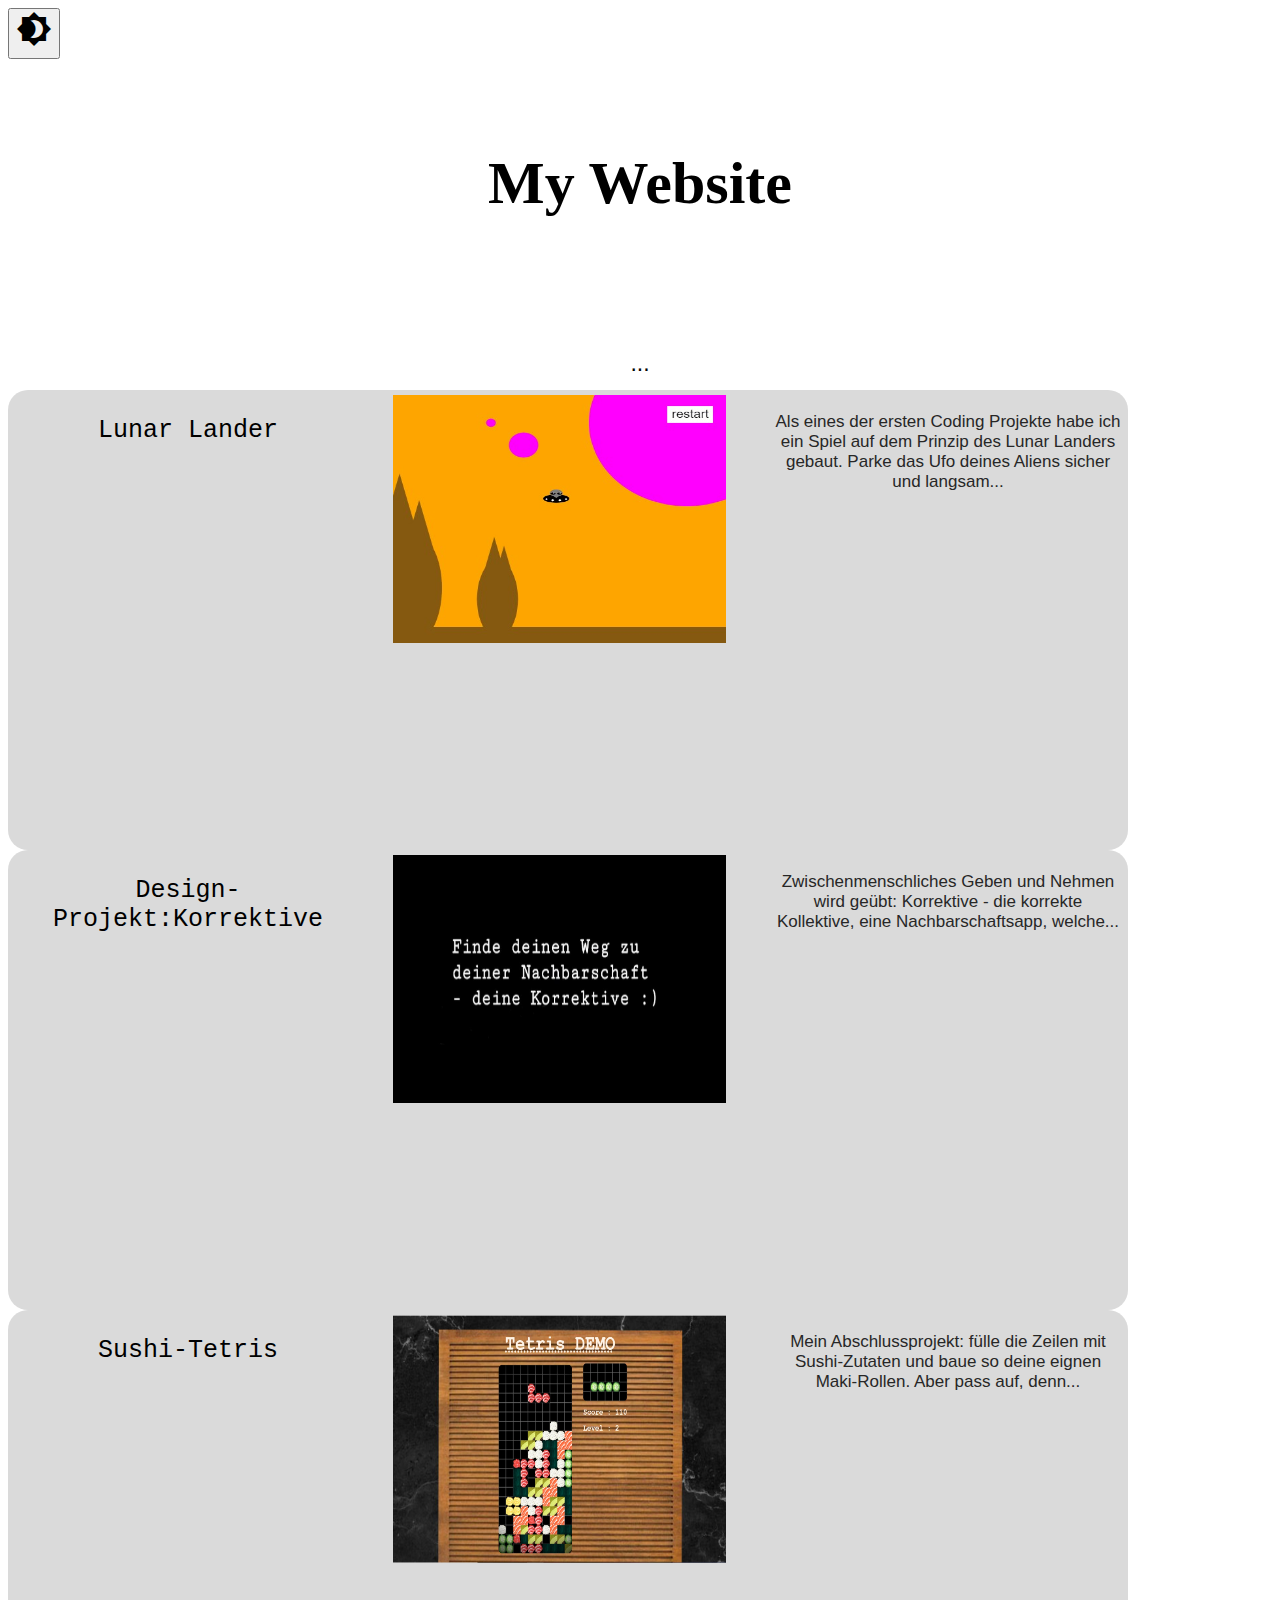
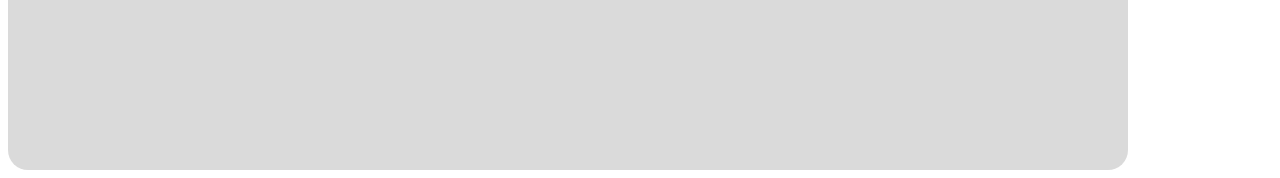
<file: index.html>
<!DOCTYPE html>
<html>

<head>
  <title>Version 2: My Website</title>
  <meta name="viewport" content="width=device-width, initial-scale=1">
  <link href="style.css" rel="stylesheet">
  <link rel="stylesheet" href="https://fonts.googleapis.com/icon?family=Material+Icons">
</head>

<body>
  <a href="index_darkmode.html"> <button class="icon" style="font-size:36px"><i class="material-icons"
        style="font-size: 36px;">brightness_4</i></button></a>


  <h3 class="header">My Website</h3>

  <button type="button" class="collapsible">...</button>
  <div class="content">
    <img class="image" style="width:20%; height: 20%; box-shadow: 0px 8px 16px 0px rgba(0,0,0,0.2);"
      src="leMe.jpg"></img>
    <p style="text-align: left; font-family: 'Segoe UI', Tahoma, Geneva, Verdana, sans-serif;">Heyo, I bims, die Jules
    </p>
  </div>

  <div class="row">
    <div class="column">
      <h2>Lunar Lander</h2>
      <img style="width: 95%; height: 55%;" src="gameplay.jpg"></img>
      <p><a href="lunarLander.html">Als eines der ersten Coding Projekte habe ich ein Spiel auf dem Prinzip des Lunar
          Landers gebaut. Parke das Ufo deines Aliens sicher und langsam...</a></p>
    </div>
    <div class="column">
      <h2>Design-Projekt:Korrektive</h2>
      <img style="width: 95%; height: 55%;" src="Korrektive.JPG"></img>
      <p><a href="projekt2.html">Zwischenmenschliches Geben und Nehmen wird geübt: Korrektive - die korrekte Kollektive,
          eine Nachbarschaftsapp, welche...</a></p>
    </div>
    <div class="column">
      <h2>Sushi-Tetris</h2>
      <img style="width: 95%; height: 55%;" src="tetrisDemo.jpg"></img>
      <p><a href="projekt3.html">Mein Abschlussprojekt: fülle die Zeilen mit Sushi-Zutaten und baue so deine eignen
          Maki-Rollen. Aber pass auf, denn...</a></p>
    </div>
  </div>

  <script>
    var coll = document.getElementsByClassName("collapsible");
    var i;

    for (i = 0; i < coll.length; i++) {
      coll[i].addEventListener("click", function () {
        this.classList.toggle("active");
        var content = this.nextElementSibling;
        if (content.style.display === "block") {
          content.style.display = "none";
        } else {
          content.style.display = "block";
        }
      });
    }
  </script>


</body>

</html>
</file>
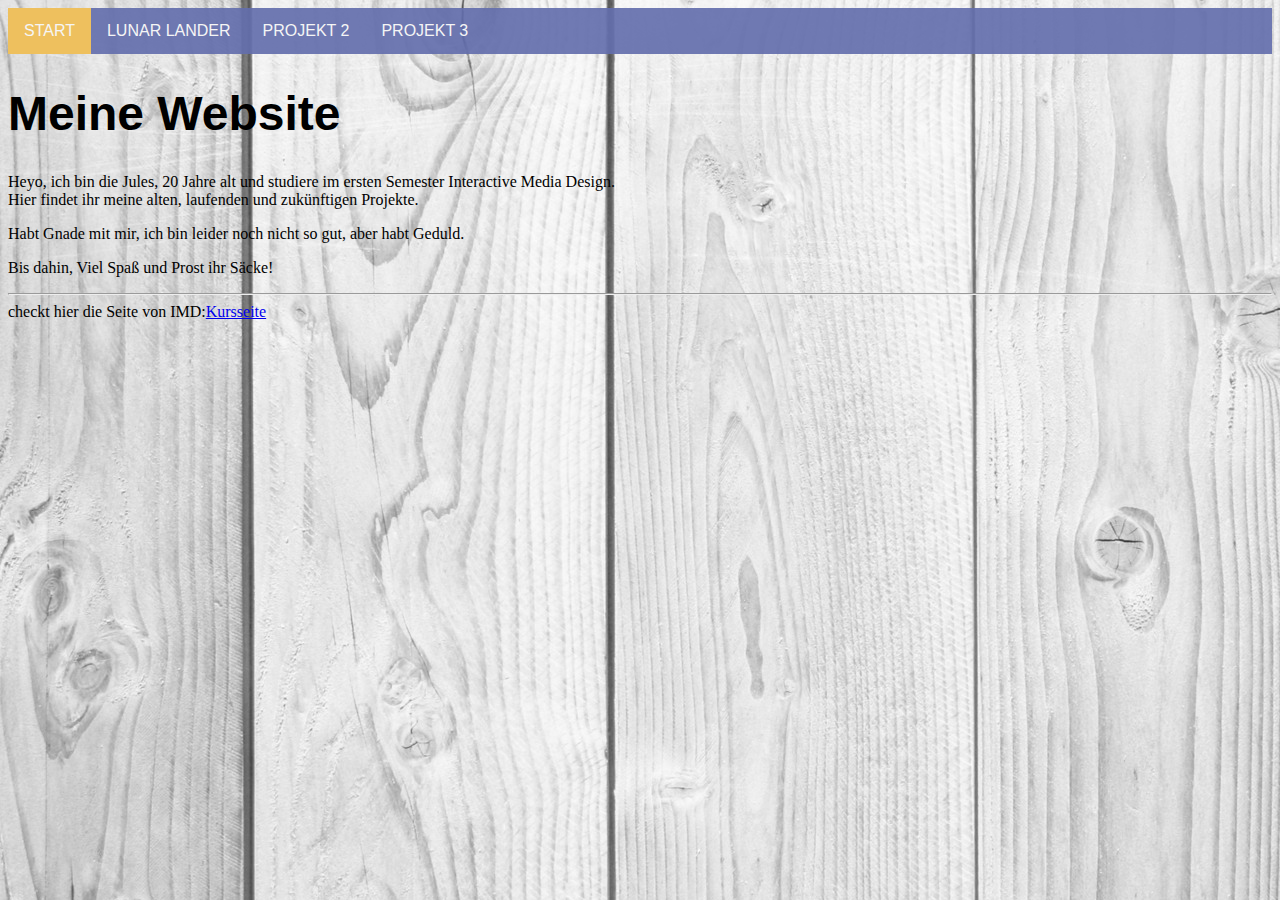
<file: portfolio/index.html>
<!DOCTYPE html>
<html>
  <head>
    <title>Jules Projekte</title>
  </head>
  <header>
    <nav>
            <li>
                <a class="home" href="JulesWebsite.html">START</a>
            </li>
            <li>
                <a href="lunarLander.html">LUNAR LANDER</a>
            </li>
            <li>
                <a href="projekt2.html">PROJEKT 2</a>
            </li>
            <li>
                <a href="projekt3.html">PROJEKT 3</a>
            </li>
        </nav>
        <link rel="stylesheet" type="text/css" href="portfolio.css" />
</header>
  <body>
    <h1>Meine Website</h1> 
    
    <section><p>Heyo, ich bin die Jules, 20 Jahre alt und studiere im ersten Semester Interactive Media Design.<br />
      Hier findet ihr meine alten, laufenden und zukünftigen Projekte.</p>
      <p>Habt Gnade mit mir, ich bin leider noch nicht so gut, aber habt Geduld.</p>
      <p>Bis dahin, Viel Spaß und Prost ihr Säcke!
      </p>
    </section>  
      
    <footer><p><hr/>
      checkt hier die Seite von IMD:<a href="https://imd.mediencampus.h-da.de/">Kursseite</a></footer></p>
  </body>
</html>
</file>
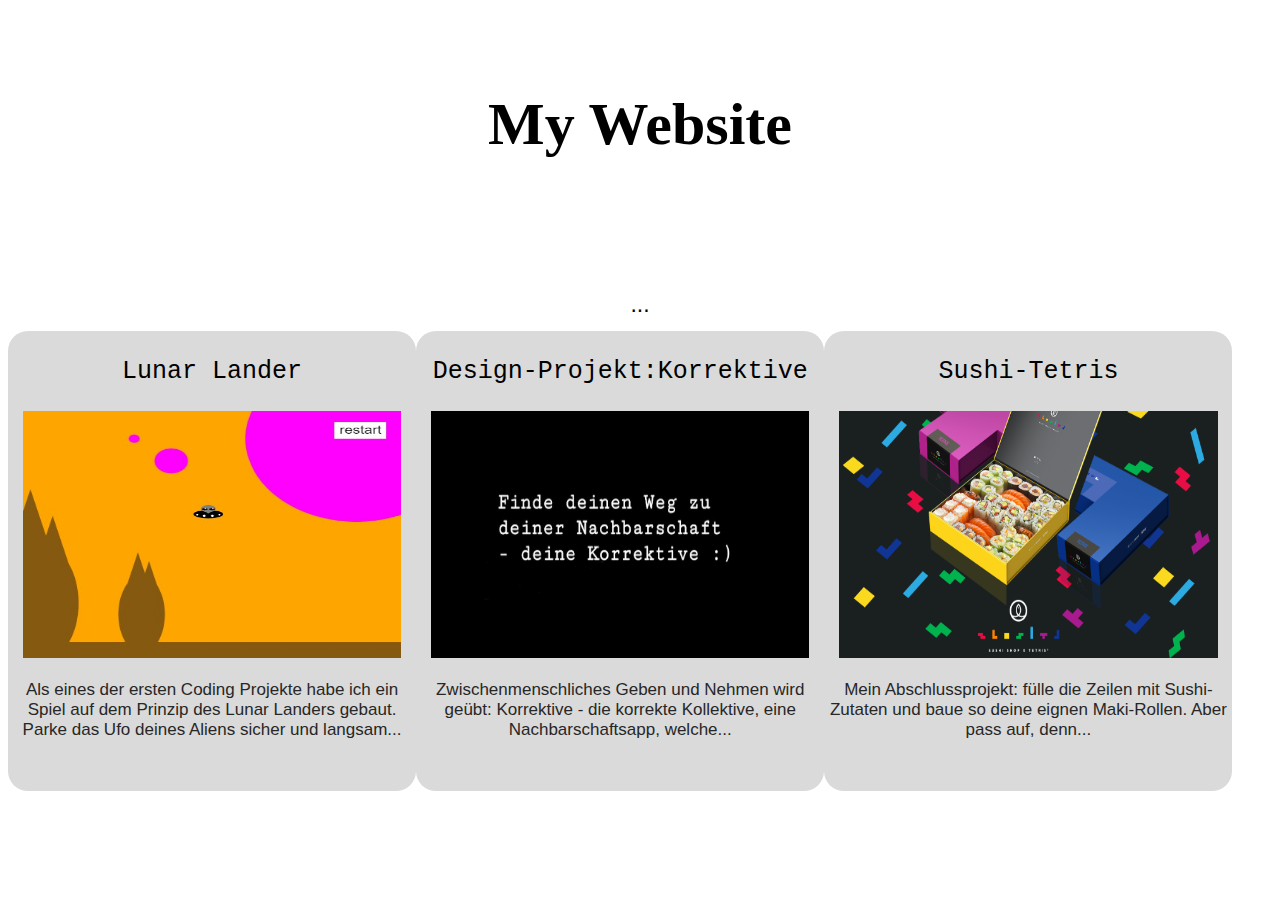
<file: portfolio_version2/index.html>
<!DOCTYPE html>
<html>
<head>
  <title>Version 2: My Website</title>
<meta name="viewport" content="width=device-width, initial-scale=1">
<link href="style.css" rel="stylesheet">
</head>
<body>
<!-- <style>
* {
    box-sizing: border-box;
  } 
</style> -->

<h3 class="header" >My Website</h3>

<button type="button" class="collapsible">...</button>
<div class="content">
  <img class="image" style="width:20%; height: 20%; box-shadow: 0px 8px 16px 0px rgba(0,0,0,0.2);" src="leMe.jpg"></img>
  <p style="text-align: left; font-family: 'Segoe UI', Tahoma, Geneva, Verdana, sans-serif;">Heyo, I bims, die Jules</p>
</div>

<div class="row">
  <div class="column">
    <h2>Lunar Lander</h2>
    <img style="width: 95%; height: 55%;" src="gameplay.jpg"></img>
    <p><a href="lunarLander.html">Als eines der ersten Coding Projekte habe ich ein Spiel auf dem Prinzip des Lunar Landers gebaut. Parke das Ufo deines Aliens sicher und langsam...</a></p>
  </div>
  <div class="column">
    <h2>Design-Projekt:Korrektive</h2>
    <img style="width: 95%; height: 55%;" src="Korrektive.JPG"></img>
    <p><a href="projekt2.html">Zwischenmenschliches Geben und Nehmen wird geübt: Korrektive - die korrekte Kollektive, eine Nachbarschaftsapp, welche...</a></p>
  </div>
  <div class="column">
    <h2>Sushi-Tetris</h2>
    <img style="width: 95%; height: 55%;" src="sushi.png"></img>
    <p><a href="projekt3.html">Mein Abschlussprojekt: fülle die Zeilen mit Sushi-Zutaten und baue so deine eignen Maki-Rollen. Aber pass auf, denn...</a></p>
  </div>
</div>

<script>
  var coll = document.getElementsByClassName("collapsible");
  var i;
  
  for (i = 0; i < coll.length; i++) {
    coll[i].addEventListener("click", function() {
      this.classList.toggle("active");
      var content = this.nextElementSibling;
      if (content.style.display === "block") {
        content.style.display = "none";
      } else {
        content.style.display = "block";
      }
    });
  }
</script>
  

</body>
</html>
</file>
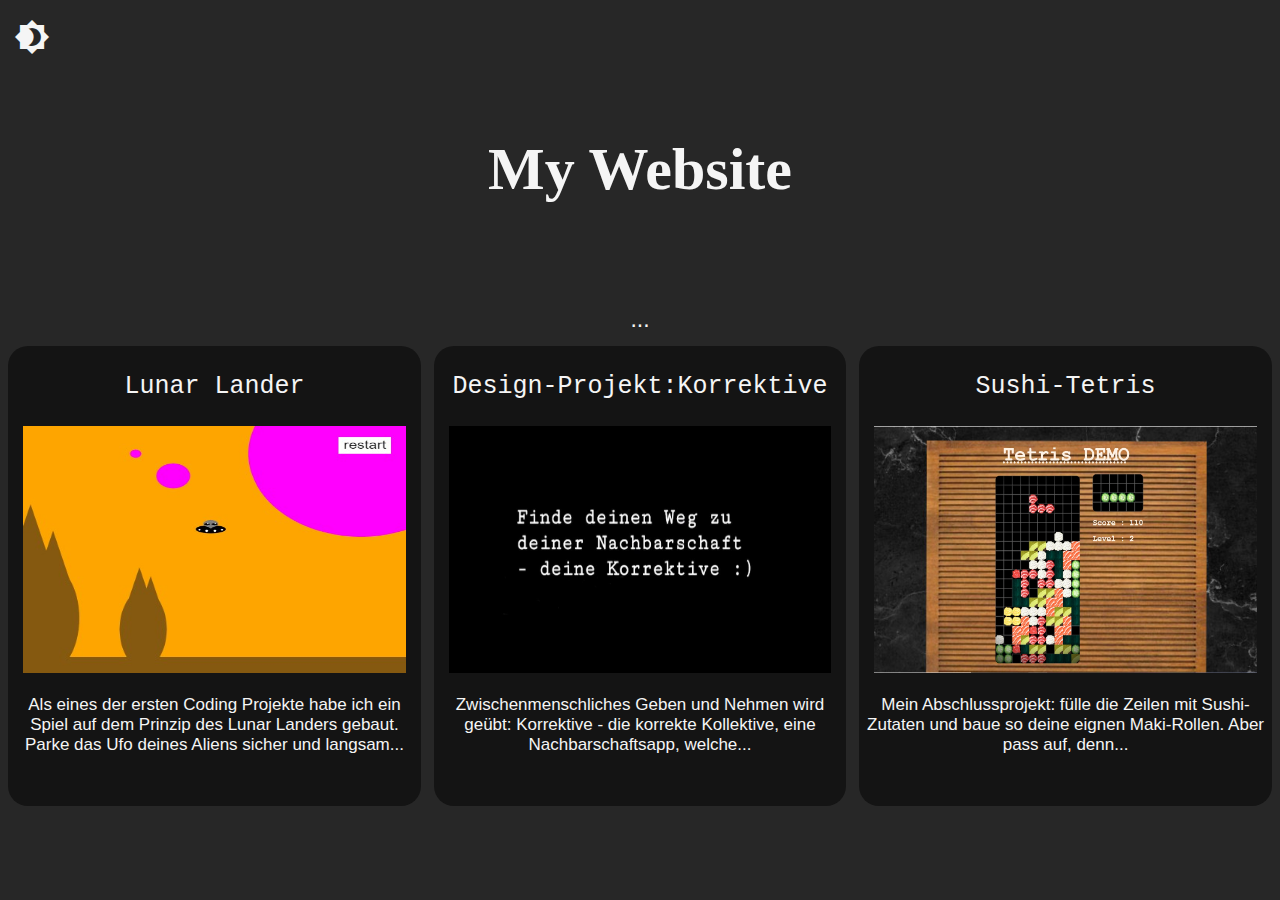
<file: index_darkmode.html>
<!DOCTYPE html>
<html>

<head>
  <title>Version 2: My Website</title>
  <meta name="viewport" content="width=device-width, initial-scale=1">
  <link href="style_darkmode.css" rel="stylesheet">
  <link rel="stylesheet" href="https://fonts.googleapis.com/icon?family=Material+Icons">
</head>

<body>
  <a href="index.html"> <button class="icon" style="font-size:36px"><i class="material-icons"
        style="font-size: 36px;">brightness_4</i></button></a>


  <h3 class="header">My Website</h3>

  <button type="button" class="collapsible">...</button>
  <div class="content">
    <img class="image" style="width:20%; height: 20%; box-shadow: 0px 8px 16px 0px rgba(0,0,0,0.2);"
      src="leMe.jpg"></img>
    <p style="text-align: left; font-family: 'Segoe UI', Tahoma, Geneva, Verdana, sans-serif; color: whitesmoke;">Heyo, I bims, die Jules
    </p>
  </div>

  <div class="row">
    <div class="column">
      <h2>Lunar Lander</h2>
      <img style="width: 95%; height: 55%;" src="gameplay.jpg"></img>
      <p><a href="lunarLander.html">Als eines der ersten Coding Projekte habe ich ein Spiel auf dem Prinzip des Lunar
          Landers gebaut. Parke das Ufo deines Aliens sicher und langsam...</a></p>
    </div>
    <div class="column">
      <h2>Design-Projekt:Korrektive</h2>
      <img style="width: 95%; height: 55%;" src="Korrektive.JPG"></img>
      <p><a href="projekt2.html">Zwischenmenschliches Geben und Nehmen wird geübt: Korrektive - die korrekte Kollektive,
          eine Nachbarschaftsapp, welche...</a></p>
    </div>
    <div class="column">
      <h2>Sushi-Tetris</h2>
      <img style="width: 95%; height: 55%;" src="tetrisDemo.jpg"></img>
      <p><a href="projekt3.html">Mein Abschlussprojekt: fülle die Zeilen mit Sushi-Zutaten und baue so deine eignen
          Maki-Rollen. Aber pass auf, denn...</a></p>
    </div>
  </div>

  <script>
    var coll = document.getElementsByClassName("collapsible");
    var i;

    for (i = 0; i < coll.length; i++) {
      coll[i].addEventListener("click", function () {
        this.classList.toggle("active");
        var content = this.nextElementSibling;
        if (content.style.display === "block") {
          content.style.display = "none";
        } else {
          content.style.display = "block";
        }
      });
    }
  </script>


</body>

</html>
</file>
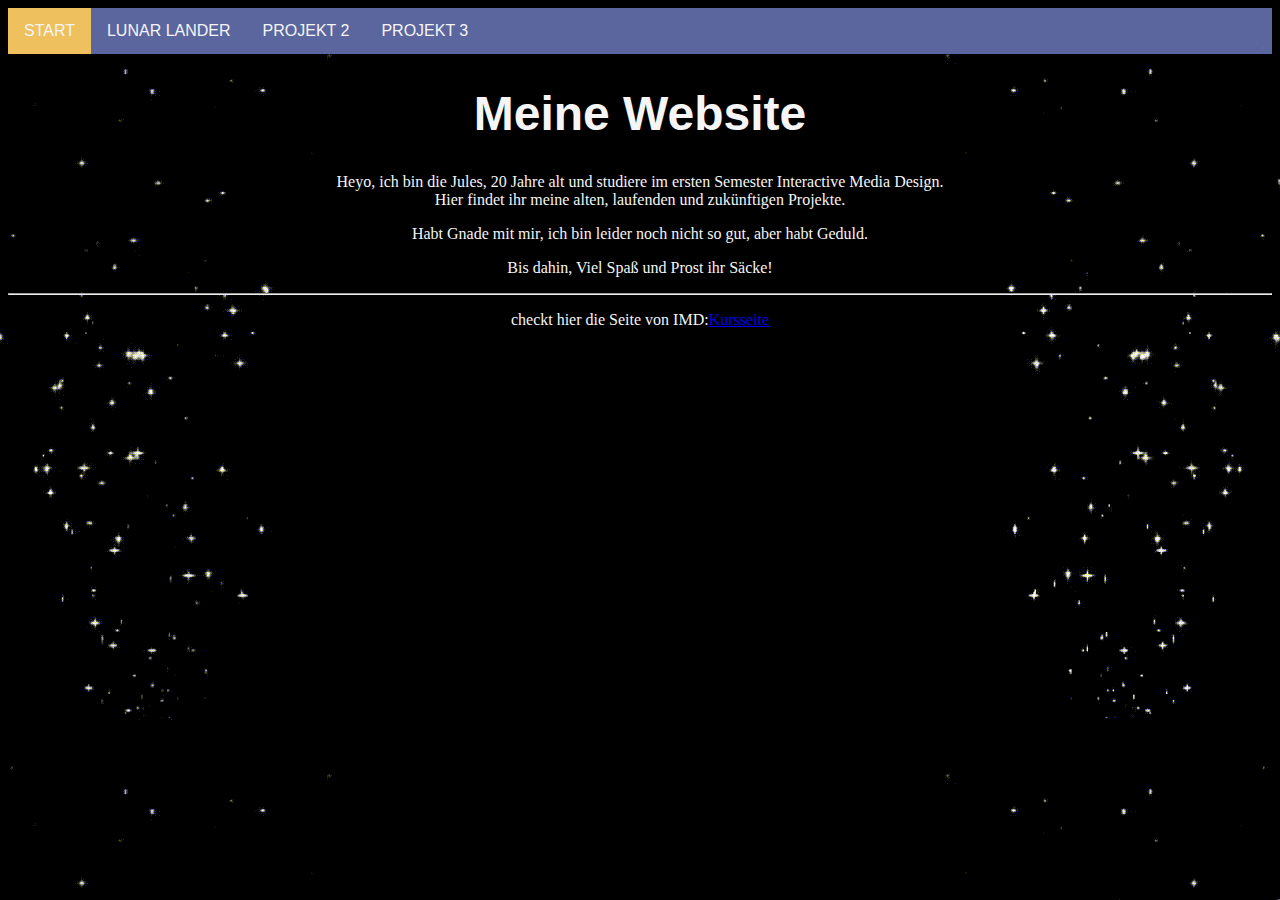
<file: JulesWebsite.html>
<!DOCTYPE html>
<html>
  <head>
    <title>Jules Projekte</title>
  </head>
  <header>
    <nav>
            <li>
                <a class="home" href="JulesWebsite.html">START</a>
            </li>
            <li>
                <a href="lunarLander.html">LUNAR LANDER</a>
            </li>
            <li>
                <a href="projekt2.html">PROJEKT 2</a>
            </li>
            <li>
                <a href="projekt3.html">PROJEKT 3</a>
            </li>
        </nav>
        <link rel="stylesheet" type="text/css" href="portfolio.css" />
</header>
  <body>
    <section class="section-centered">
    <h1>Meine Website</h1> 
    <p>Heyo, ich bin die Jules, 20 Jahre alt und studiere im ersten Semester Interactive Media Design.<br />
      Hier findet ihr meine alten, laufenden und zukünftigen Projekte.</p>
      <p>Habt Gnade mit mir, ich bin leider noch nicht so gut, aber habt Geduld.</p>
      <p>Bis dahin, Viel Spaß und Prost ihr Säcke!
      </p>
    </section>  
      
    <section class="section-centered">
    <footer style="font-family: 'Trebuchet MS', 'Lucida Sans Unicode', 'Lucida Grande', 'Lucida Sans', Arial, sans-serif;">
      <hr/><p>
      checkt hier die Seite von IMD:<a href="https://imd.mediencampus.h-da.de/">Kursseite</a></p></footer>
    </section>  
  </body>
</html>
</file>
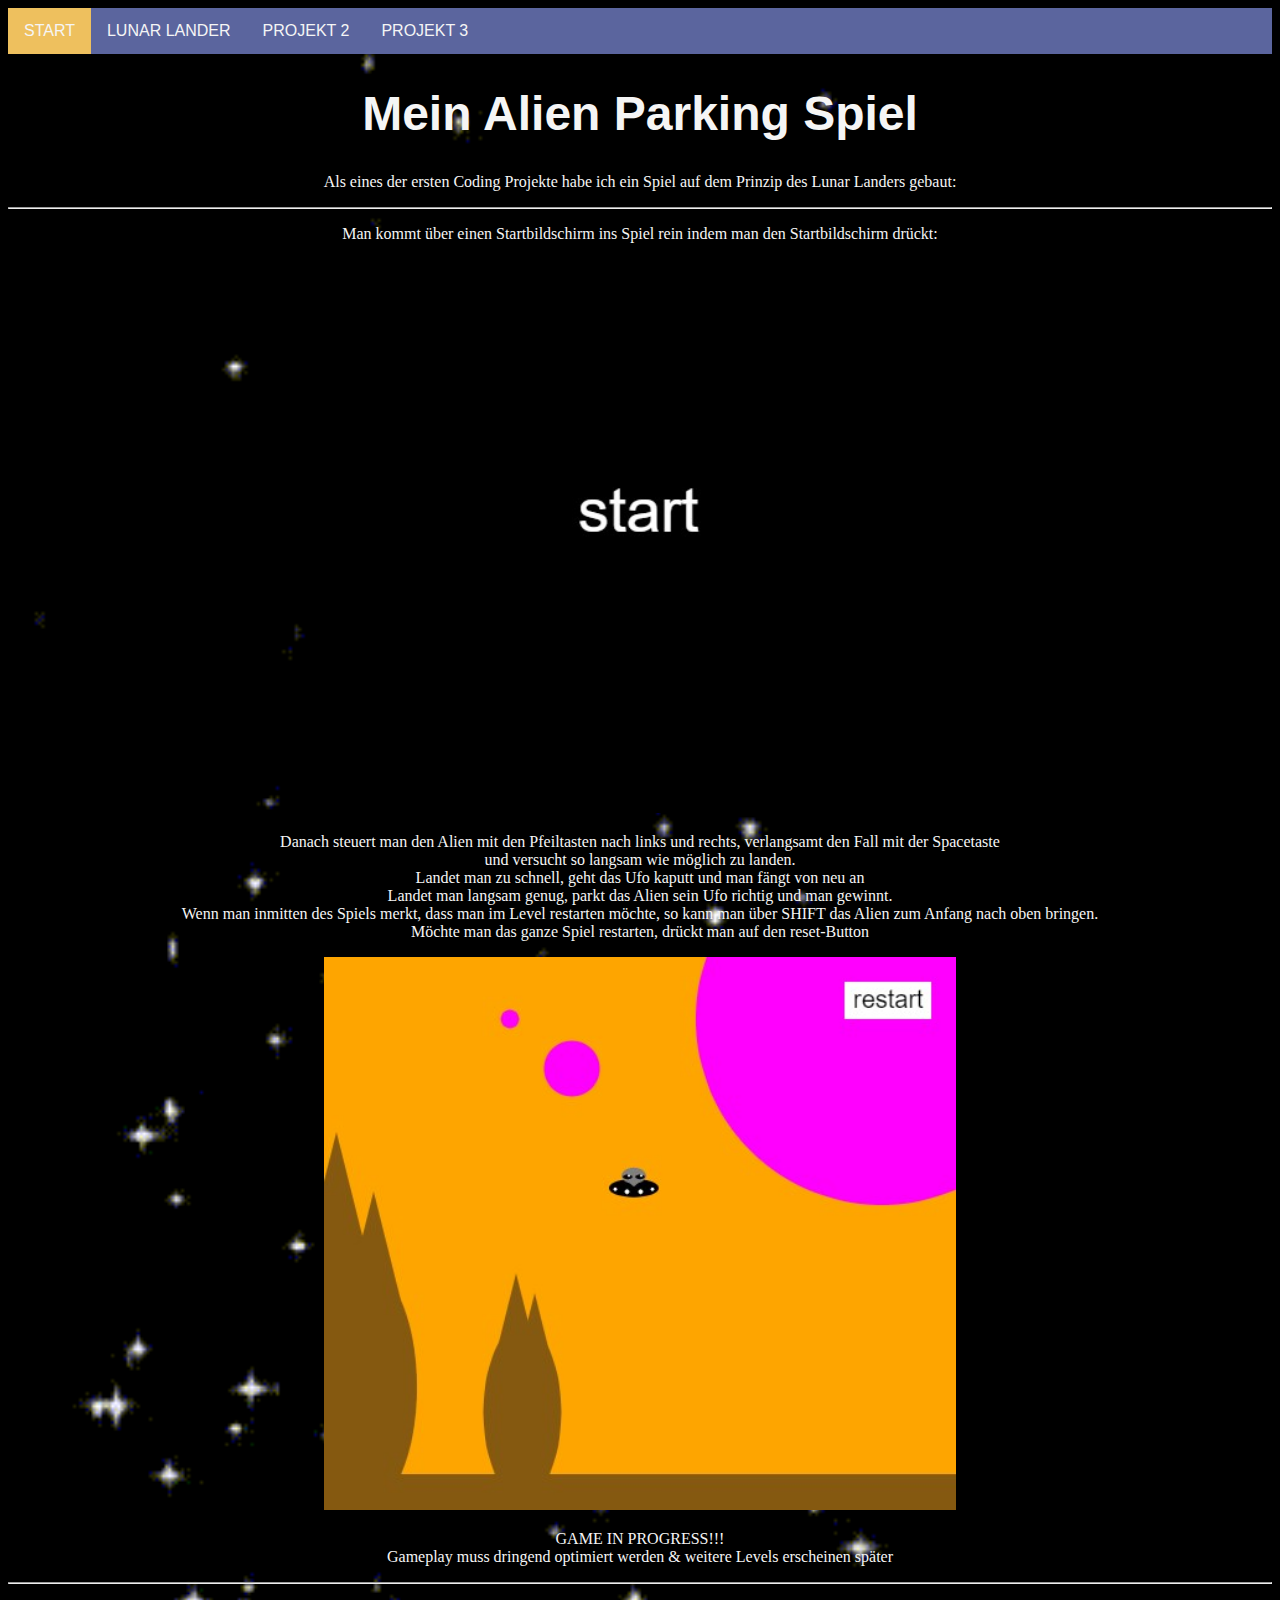
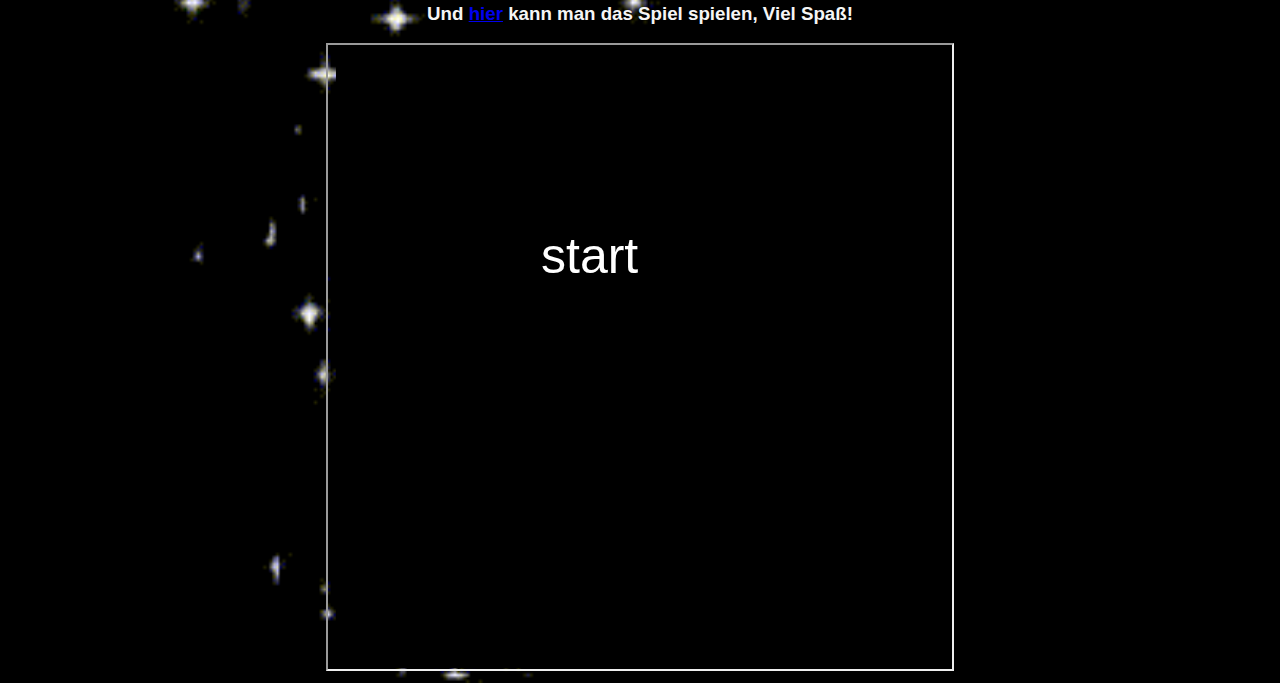
<file: lunarLander.html>
<!DOCTYPE html>
<html>

<head>
  <title>Jules Alien Parking Game</title>

</head>
<header>
  <nav>
    <li>
      <a class="home" href="JulesWebsite.html">START</a>
    </li>
    <li>
      <a href="lunarLander.html">LUNAR LANDER</a>
    </li>
    <li>
      <a href="projekt2.html">PROJEKT 2</a>
    </li>
    <li>
      <a href="projekt3.html">PROJEKT 3</a>
    </li>
  </nav>
  <link rel="stylesheet" type="text/css" href="portfolio.css" />
</header>

<body>
  <header>
    <h1 style="text-align: center;">Mein Alien Parking Spiel</h1>
  </header>

  <section class="section-centered">
    <p>Als eines der ersten Coding Projekte habe ich ein Spiel auf dem Prinzip des Lunar Landers gebaut:</p>
    <hr />
    <p>Man kommt über einen Startbildschirm ins Spiel rein indem man den Startbildschirm drückt: </p>
    <img src="Startbildschirm.jpg"></img>
  </section>



  <section class="section-centered">
    <p>Danach steuert man den Alien mit den Pfeiltasten nach links und rechts, verlangsamt den Fall mit der
      Spacetaste<br />
      und versucht so langsam wie möglich zu landen.<br />
      Landet man zu schnell, geht das Ufo kaputt und man fängt von neu an<br />
      Landet man langsam genug, parkt das Alien sein Ufo richtig und man gewinnt.<br />
      Wenn man inmitten des Spiels merkt, dass man im Level restarten möchte, so kann man über SHIFT das Alien zum
      Anfang nach oben bringen.<br />
      Möchte man das ganze Spiel restarten, drückt man auf den reset-Button
    </p>
  </section>

  <div style="text-align: center;">
    <img src="gameplay.jpg"></img>
  </div>


  <section class="section-centered">
    <p>GAME IN PROGRESS!!!<br />
      Gameplay muss dringend optimiert werden & weitere Levels erscheinen später</p>
  </section>

  <section class="section-centered">
    <hr />
    <h3>Und <a href="lunarLandergame_v1.html">hier</a> kann man das Spiel spielen, Viel Spaß! </h3>
  </section>

  <section class="section-centered">
    <iframe src="lunarLandergame.html">
      <p>Your browser does not support iframes.</p>
    </iframe>
  </section>

</body>
</html>
</file>
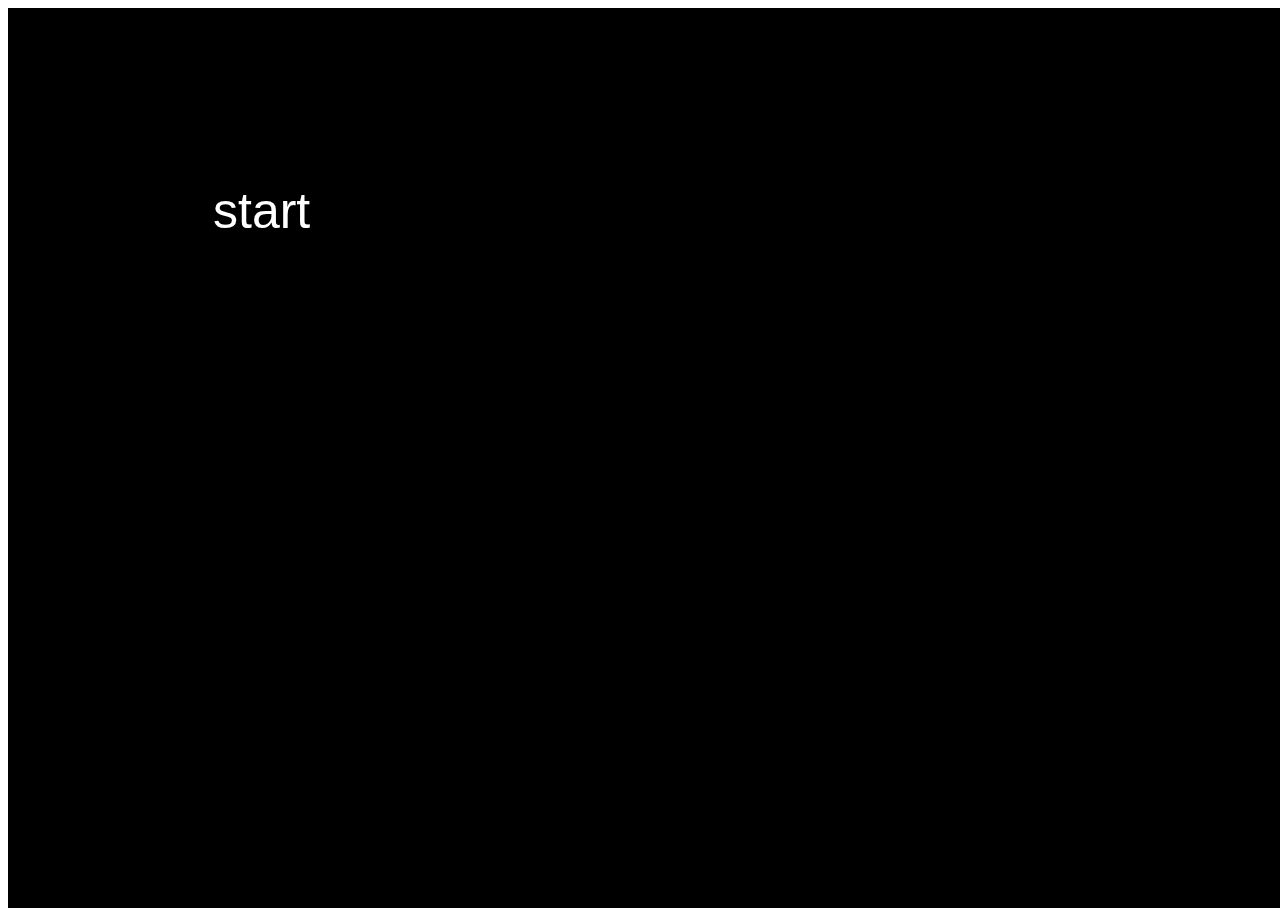
<file: lunarLandergame.html>
<!DOCTYPE html>
<html>
<head>
  <title>Alien Parking Gameplay</title>
  <title>Lunar Lander</title>
  <script src="p5.min.js"></script>
  <script src="p5setup.js"></script>
  <script src="lunarLander.js"></script>
  <link rel="stylesheet" type="text/css" href="portfolio.css" />
</head>
<style>
  body{
    background: none;
  }
  .restart{
    float: right;
    margin-right: 40px;
  } 
</style>

<body>
</body>
</html>
</file>
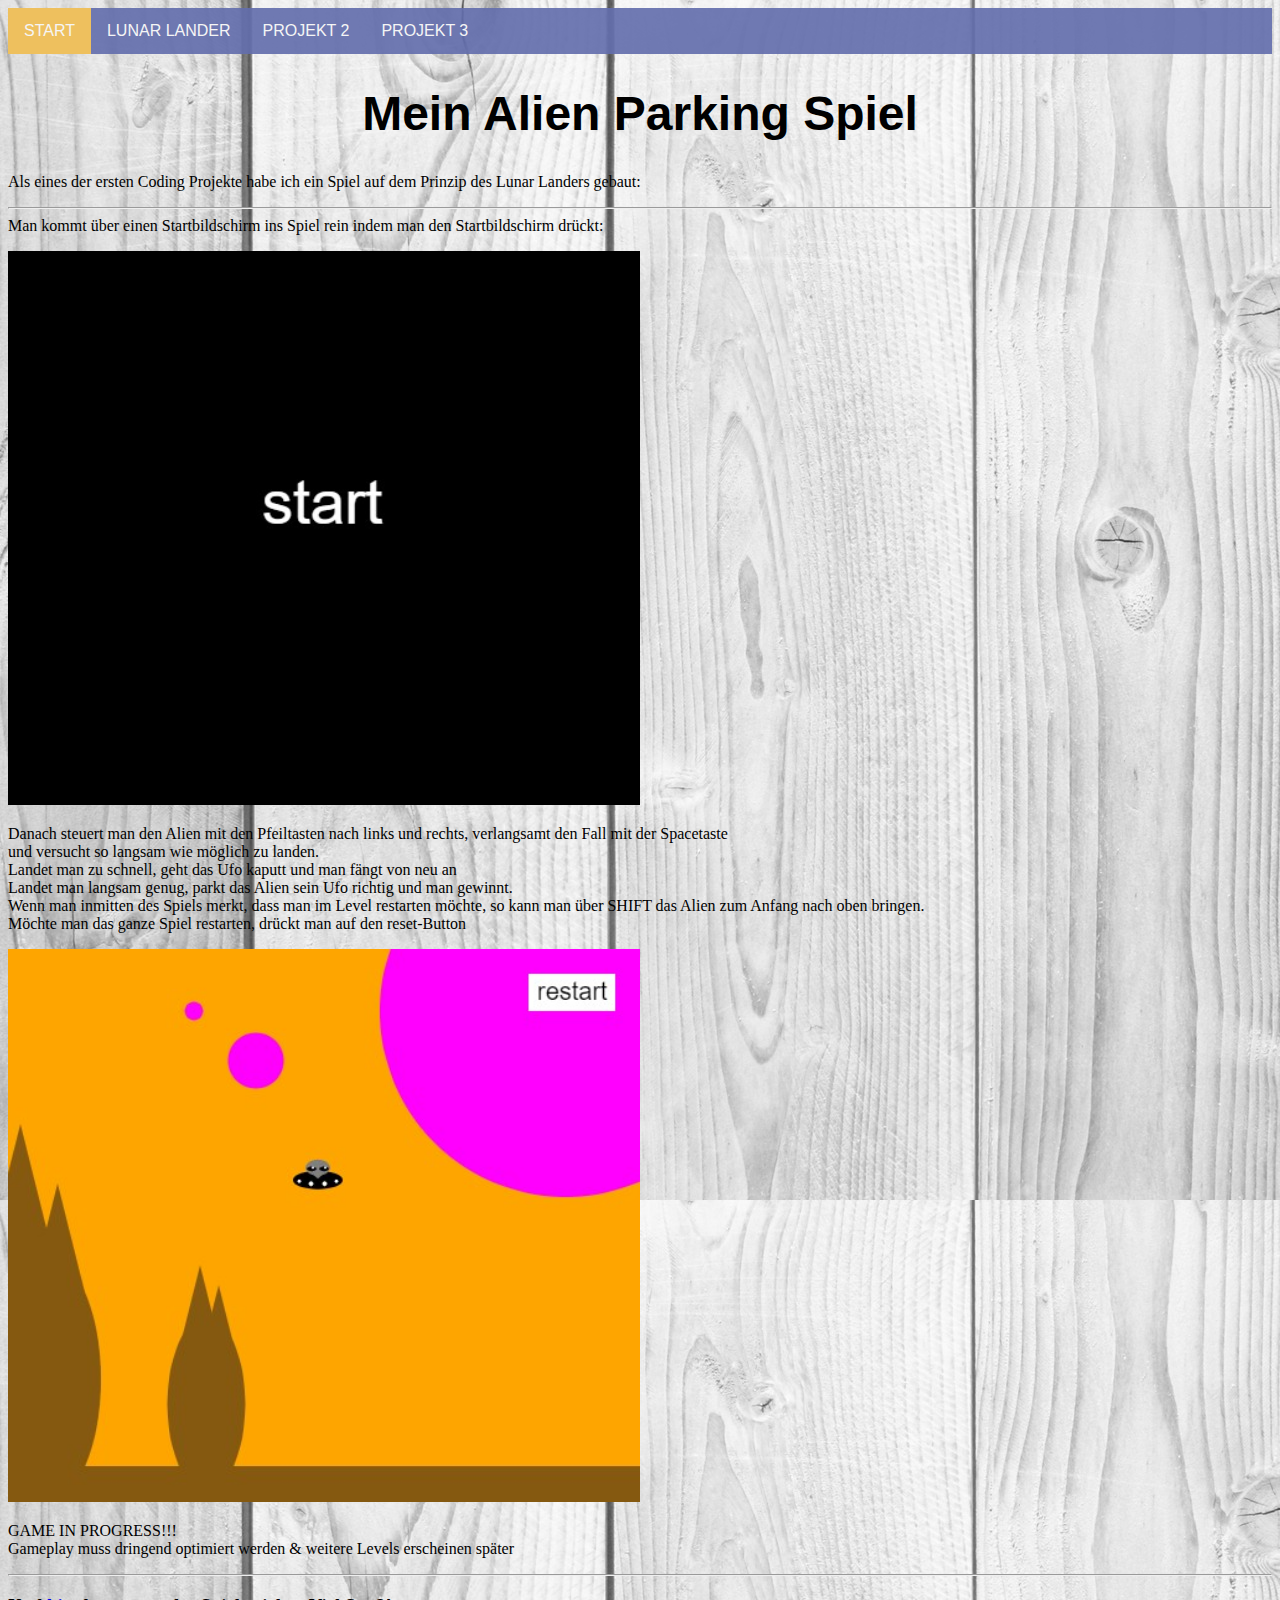
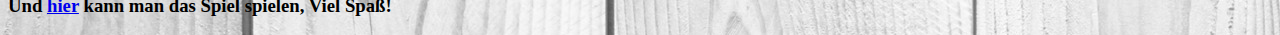
<file: portfolio/lunarLander.html>
<!DOCTYPE html>
<html>
  <head>
    <title>Jules Alien Parking Game</title>
    
  </head>
  <header>
    <nav>
            <li>
                <a class="home" href="JulesWebsite.html">START</a>
            </li>
            <li>
                <a href="lunarLander.html">LUNAR LANDER</a>
            </li>
            <li>
                <a href="projekt2.html">PROJEKT 2</a>
            </li>
            <li>
                <a href="projekt3.html">PROJEKT 3</a>
            </li>
        </nav>
        <link rel="stylesheet" type="text/css" href="portfolio.css" />
</header>
  <body>
    <header><h1 style="text-align: center;">Mein Alien Parking Spiel</h1></header>  
    
    <section><p>Als eines der ersten Coding Projekte habe ich ein Spiel auf dem Prinzip des Lunar Landers gebaut:<hr/>
    Man kommt über einen Startbildschirm ins Spiel rein indem man den Startbildschirm drückt: </p></section>

    <img src="Startbildschirm.jpg"><img/>

    <section><p>Danach steuert man den Alien mit den Pfeiltasten nach links und rechts, verlangsamt den Fall mit der Spacetaste<br/>
    und versucht so langsam wie möglich zu landen.<br/>
    Landet man zu schnell, geht das Ufo kaputt und man fängt von neu an<br/>
    Landet man langsam genug, parkt das Alien sein Ufo richtig und man gewinnt.<br/>
    Wenn man inmitten des Spiels merkt, dass man im Level restarten möchte, so kann man über SHIFT das Alien zum Anfang nach oben bringen.<br/>
    Möchte man das ganze Spiel restarten, drückt man auf den reset-Button
    </p></section>

    <img src="gameplay.jpg"><img/>

    <section><p>GAME IN PROGRESS!!!<br/>
    Gameplay muss dringend optimiert werden & weitere Levels erscheinen später</p></section>

    <section><hr/><h3>Und <a href="http://127.0.0.1:5500/lunarLandergame.html">hier</a> kann man das Spiel spielen, Viel Spaß! </h3></section>



  
  </body>
</html>
</file>
<file: style.css>
.header {
  font-family: "Century Gothic";
  font-size: 60px;
  text-align: center;
  height: 80px;
  padding-top: 30px;
  padding-bottom: 60px;
}

.column {
  background-color: rgba(201, 201, 201, 0.692);
  float: left;
  /* width: 30%; */
  padding: 5px;
  border-radius: 20px;
  /* border-style: groove;
    border-color: rgba(202, 202, 202, 0.541); */
  height: 450px;
  font-weight: lighter;
  font-family: "Segoe UI", Tahoma, Geneva, Verdana, sans-serif;
  font-size: 17px;
  margin: auto;
  text-align: center;
}

/* .row {
  width: 100%;
  text-align: justify;
} */

.row:after {
  content: "";
  display: table;
  clear: both;
}

h2 {
  text-align: center;
  font-size: 25px;
  padding-bottom: 4px;
  font-weight: lighter;
  font-family: "Courier New", Courier, monospace;
}

a {
  color: rgb(39, 39, 39);
  text-decoration: none;
}

a:hover {
  color: rgb(226, 146, 41);
}

.collapsible {
  background-color: rgb(255, 255, 255);
  color: rgb(5, 5, 5);
  width: 100%;
  height: 38px;
  border: none;
  text-align: center;
  padding-bottom: 20px;
  outline: none;
  font-size: 23px;
  margin-bottom: 3px;
}

.active,
.collapsible:hover {
  border-radius: 60px;
  background-color: rgba(201, 201, 201, 0.308);
}

.content {
  padding: 20px;
  padding-left: 140px;
  display: none;
  overflow: hidden;
  background-color: #ffffffcb;
}

@media screen and (min-width: 960px) {
  .column {
    display: grid;
    grid-template-columns: repeat(3, 350px);
    grid-gap: 30px;
    /* width: 31.5%; */
    /* margin: 1%; */
  }
  /* .column:nth-child(2){
        margin-left: 0;
        margin-right: 0;
    } */
}

@media screen and (max-width: 959px) {
  .column {
    width: 44%;
    /* margin: 2%; */
  }
  /* .column:nth-child(2){
         margin-left: 0;
    }  */
}

@media screen and (max-width: 520px) {
  .column {
    width: 98%;
    /* margin: 1%; */
  }
}

img:hover {
  animation: shake 2s;
  animation-iteration-count: infinite;
}

@keyframes shake {
  0% {
    transform: translate(1px, 1px) rotate(0deg);
  }
  10% {
    transform: translate(-1px, -2px) rotate(-3deg);
  }
  20% {
    transform: translate(-3px, 0px) rotate(2deg);
  }
  30% {
    transform: translate(3px, 2px) rotate(0deg);
  }
  40% {
    transform: translate(1px, -1px) rotate(1deg);
  }
  50% {
    transform: translate(-1px, 2px) rotate(-2deg);
  }
  60% {
    transform: translate(-3px, 1px) rotate(0deg);
  }
  70% {
    transform: translate(3px, 1px) rotate(-3deg);
  }
  80% {
    transform: translate(-1px, -1px) rotate(1deg);
  }
  90% {
    transform: translate(1px, 2px) rotate(0deg);
  }
  100% {
    transform: translate(1px, -2px) rotate(2deg);
  }
}
</file>
<file: portfolio/portfolio.css>
body {
  background-color: whitesmoke;
  background-image: url("white-wood-wall-texture-wallpaper.jpg");
  float: center;
}

nav {
  list-style-type: none;
  margin: 100;
  padding: 0;
  overflow: hidden;
  background-color: rgba(99, 110, 172, 0.918);
}

h1 {
  font-size: 3em;
  font-family: "Segoe UI", Tahoma, Geneva, Verdana, sans-serif;
}

li {
  float: left;
  font-family: "Trebuchet MS", "Lucida Sans Unicode", "Lucida Grande",
    "Lucida Sans", Arial, sans-serif;
}

li a {
  display: block;
  color: whitesmoke;
  text-align: center;
  padding: 14px 16px;
  text-decoration: none;
}

main {
  margin: 0;
  padding: 0;
}

.header {
  margin: 0;
  padding: 0;
}

li a:hover {
  background-color: black;
}

.active {
  background-color: whitesmoke;
  color: black;
}

.home {
  background-color: rgb(238, 192, 94);
  color: whitesmoke;
}

.column {
  float: left;
}

.column.side {
  width: 25%;
}

.column.middle {
  width: 50%;
}

@media screen and (max-width: 600px) {
  .column.side,
  .column.middle {
    width: 100%;
  }
}

img {
  width: 50%;
  align-self: center;
}
</file>
<file: portfolio_version2/style.css>
.header {
    font-family: 'Century Gothic';
    font-size: 60px;
    text-align: center;
    height: 80px;
    padding-top: 30px;
    padding-bottom: 60px;
}


.column {
    background-color: rgba(201, 201, 201, 0.692);
    float: left;
    /* width: 30%; */
    padding: 5px;
    border-radius: 20px;
    /* border-style: groove;
    border-color: rgba(202, 202, 202, 0.541); */
    height: 450px; 
    font-weight: lighter;
    font-family: 'Segoe UI', Tahoma, Geneva, Verdana, sans-serif;
    font-size: 17px;
    margin:auto; 
    text-align: center
}

.row{
    width: 100%;
    text-align: justify;
}

.row:after {
    content: "";
    display: table;
    clear: both;
}

h2{ text-align: center;
    font-size: 25px;
    padding-bottom: 4px;
    font-weight: lighter;
    font-family: 'Courier New', Courier, monospace;
}

a{
    color: rgb(39, 39, 39); 
    text-decoration: none;
    
}

a:hover{
    color: rgb(226, 146, 41);
}

.collapsible {
    background-color: rgb(255, 255, 255);
    color: rgb(5, 5, 5);
    width: 100%;
    height: 38px;
    border: none;
    text-align: center;
    padding-bottom: 20px;
    outline: none;
    font-size: 23px;
    margin-bottom: 3px;
}
  
.active, .collapsible:hover {
    border-radius: 60px;
    background-color: rgba(201, 201, 201, 0.308);
}
  
.content {
    padding:20px;
    padding-left: 140px;
    display: none;
    overflow: hidden;
    background-color: #ffffffcb;
    
}



@media screen and (min-width: 960px) {
    .column {
      width: 31.5%;
      /* margin: 1%; */
    }
    /* .column:nth-child(2){
        margin-left: 0;
        margin-right: 0;
    } */
}

@media screen and (max-width: 959px) {
    .column {
      width: 44%;
      /* margin: 2%; */
    }
    /* .column:nth-child(2){
         margin-left: 0;
    }  */
}

@media screen and (max-width: 520px) {
    .column {
      width: 98%;
      /* margin: 1%; */
    }
}

img:hover {
    animation: shake 2s;
    animation-iteration-count: infinite;
}
  
@keyframes shake {
    0% { transform: translate(1px, 1px) rotate(0deg); }
    10% { transform: translate(-1px, -2px) rotate(-3deg); }
    20% { transform: translate(-3px, 0px) rotate(2deg); }
    30% { transform: translate(3px, 2px) rotate(0deg); }
    40% { transform: translate(1px, -1px) rotate(1deg); }
    50% { transform: translate(-1px, 2px) rotate(-2deg); }
    60% { transform: translate(-3px, 1px) rotate(0deg); }
    70% { transform: translate(3px, 1px) rotate(-3deg); }
    80% { transform: translate(-1px, -1px) rotate(1deg); }
    90% { transform: translate(1px, 2px) rotate(0deg); }
    100% { transform: translate(1px, -2px) rotate(2deg); }
}
</file>
<file: style_darkmode.css>
body{
    background-color: rgba(0, 0, 0, 0.849);
}

.header {
    color: whitesmoke;
    font-family: 'Century Gothic';
    font-size: 60px;
    text-align: center;
    height: 80px;
    padding-top: 10px;
    padding-bottom: 30px;
}


.column {
    background-color: rgb(20, 20, 20);
    float: left;
    padding: 5px;
    border-radius: 20px;
    /* border-style: groove;
    border-color: rgba(202, 202, 202, 0.541); */
    height: 450px;
    font-weight: lighter;
    font-family: 'Segoe UI', Tahoma, Geneva, Verdana, sans-serif;
    font-size: 17px;
    /* margin:auto; */
    text-align: center;
    color: whitesmoke;
}

.row{
    width: 100%;

  display: grid;
}

.row:after {
    content: "";
    display: table;
    clear: both;
}

h2{
    text-align: center;
    font-size: 25px;
    padding-bottom: 4px;
    font-weight: lighter;
    font-family: 'Courier New', Courier, monospace;
}

a{
    color: whitesmoke;
    text-decoration: none;

}

a:hover{
    color: rgb(226, 146, 41);
}

.collapsible {
    border-radius: 60px;
    background-color: rgba(0, 0, 0, 0);
    color: whitesmoke;
    width: 100%;
    height: 38px;
    border: none;
    text-align: center;
    padding-bottom: 20px;
    outline: none;
    font-size: 23px;
    margin-bottom: 3px;
}

.active, .collapsible:hover {
    border-radius: 60px;
    background-color: rgb(20, 20, 20);
}

.content {
    padding:20px;
    padding-left: 140px;
    display: none;
    overflow: hidden;
    background-color: #252525cb;

}



@media screen and (min-width: 960px) {
    .row{
	grid-template-columns: 2fr 2fr 2fr;
	grid-gap:1%;
}
}

@media screen and (max-width: 959px) {
.row{
	grid-template-columns: 3fr 3fr;
	grid-gap:1%;
}


}

@media screen and (max-width: 520px) {
.row{
	grid-template-columns: 1fr;
}

}

img:hover {
    animation: shake 2s;
    animation-iteration-count: infinite;
}

@keyframes shake {
    0% { transform: translate(1px, 1px) rotate(0deg); }
    10% { transform: translate(-1px, -2px) rotate(-3deg); }
    20% { transform: translate(-3px, 0px) rotate(2deg); }
    30% { transform: translate(3px, 2px) rotate(0deg); }
    40% { transform: translate(1px, -1px) rotate(1deg); }
    50% { transform: translate(-1px, 2px) rotate(-2deg); }
    60% { transform: translate(-3px, 1px) rotate(0deg); }
    70% { transform: translate(3px, 1px) rotate(-3deg); }
    80% { transform: translate(-1px, -1px) rotate(1deg); }
    90% { transform: translate(1px, 2px) rotate(0deg); }
    100% { transform: translate(1px, -2px) rotate(2deg); }
}

.icon{
    border: none;
    padding: none;
    margin-top: 10px;
    background-color: rgba(0, 0, 0, 0);
    color: whitesmoke;
}
</file>
<file: portfolio.css>
body {
  background-color: whitesmoke;
  background-image: url("gifStars.gif");
  background-size: cover;
  
}

nav {
  list-style-type: none;
  margin: 100;
  padding: 0;
  overflow: hidden;
  background-color: rgba(99, 110, 172, 0.918);
}

hr{
  color: whitesmoke;
}

p {
  color: whitesmoke;
  font-family: 'Century Gothic';
}

h1 {
  color: whitesmoke;
  font-size: 3em;
  font-family: "Segoe UI", Tahoma, Geneva, Verdana, sans-serif;
}

h3 {
  color: whitesmoke;
  font-family: "Segoe UI", Tahoma, Geneva, Verdana, sans-serif;
}

li {
  float: left;
  font-family: "Trebuchet MS", "Lucida Sans Unicode", "Lucida Grande",
    "Lucida Sans", Arial, sans-serif;
}

.section-centered {
  text-align: center;
}


li a {
  display: block;
  color: whitesmoke;
  text-align: center;
  padding: 14px 16px;
  text-decoration: none;
}

main {
  margin: 0;
  padding: 0;
}

.header {
  margin: 0;
  padding: 0;
}

li a:hover {
  background-color: black;
}

.active {
  background-color: whitesmoke;
  color: black;
}

.home {
  background-color: rgb(238, 192, 94);
  color: whitesmoke;
}

.column {
  float: left;
}

.column.side {
  width: 25%;
}

.column.middle {
  width: 50%;
}

@media screen and (max-width: 600px) {
  .column.side,
  .column.middle {
    width: 100%;
  }
}

img {
  width: 50%;
  align-self: center;
}

iframe {
  height: 623.333px;
  width: 623.333px;
  overflow: hidden;
}

#defaultCanvas1{
  display: none;
}

/* #defaultCanvas0{
  width: 100% !important;
  height: 100% !important;
}    */
</file>
